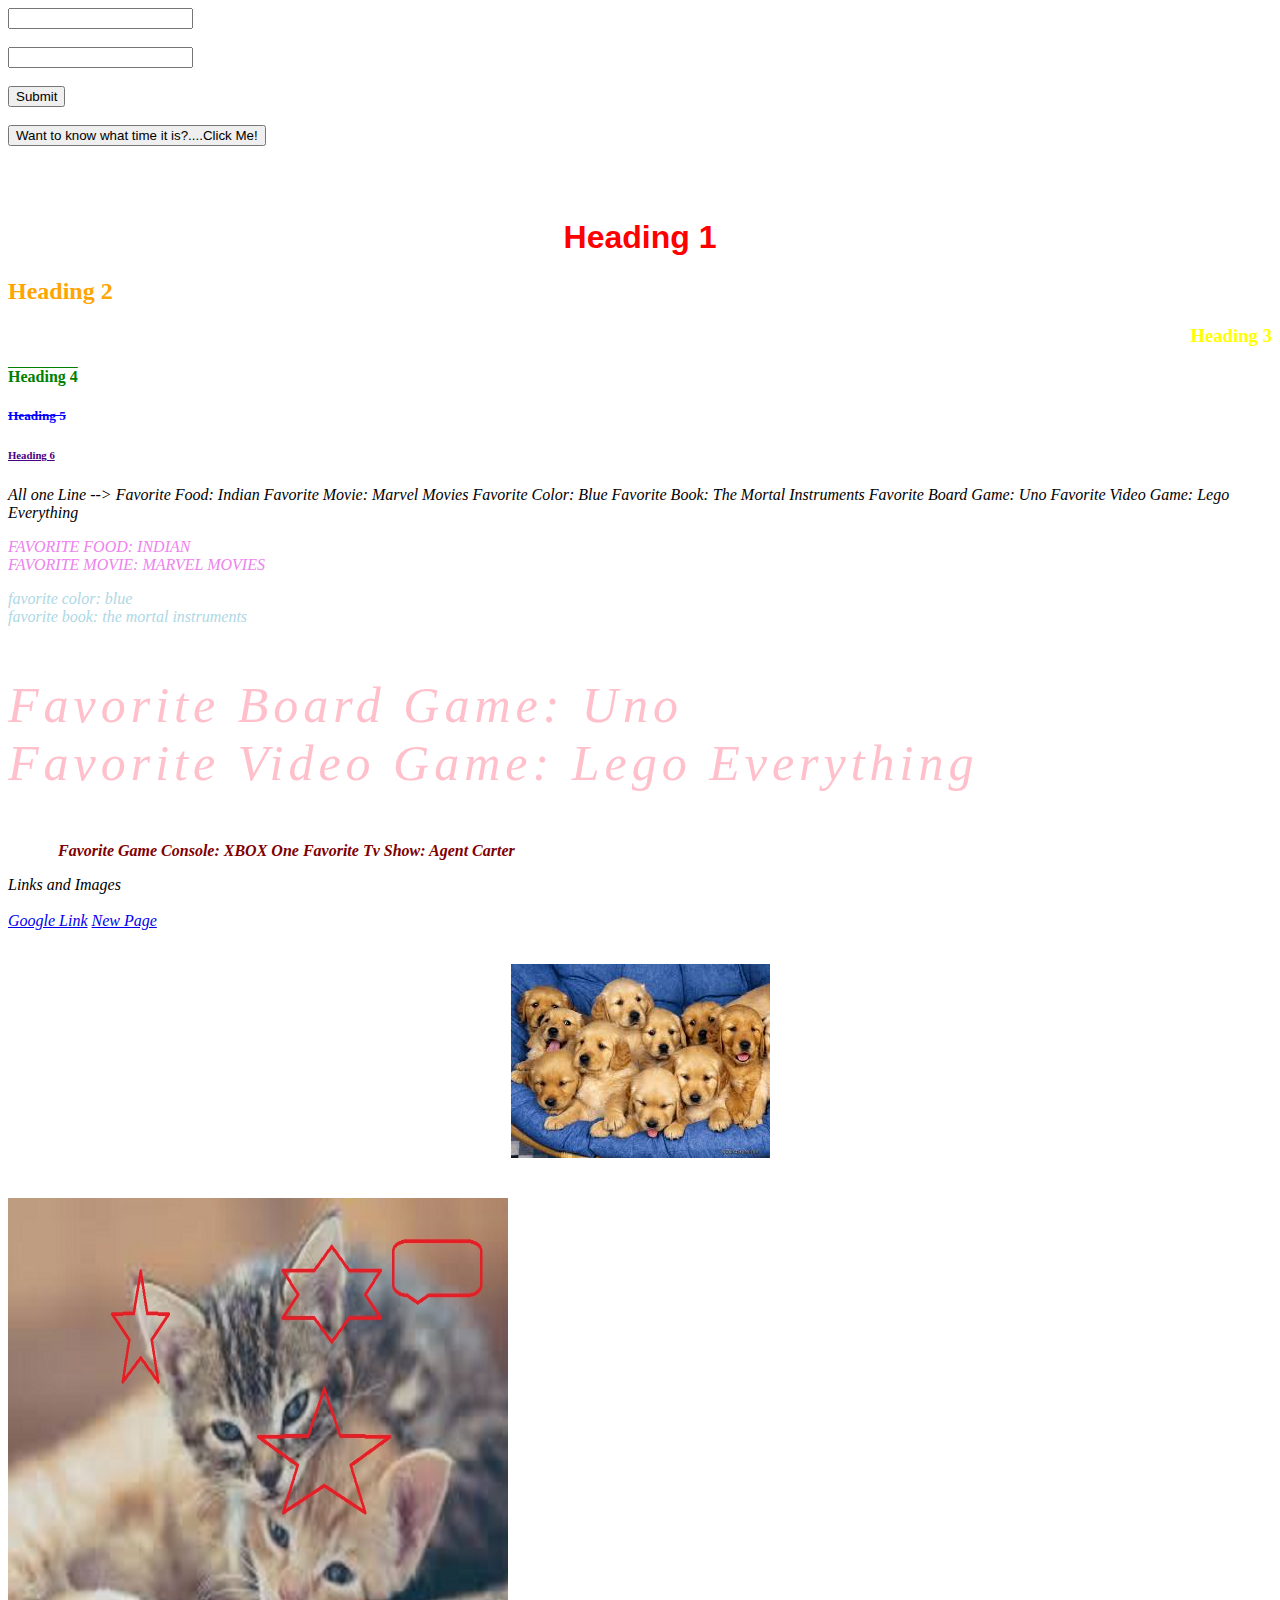
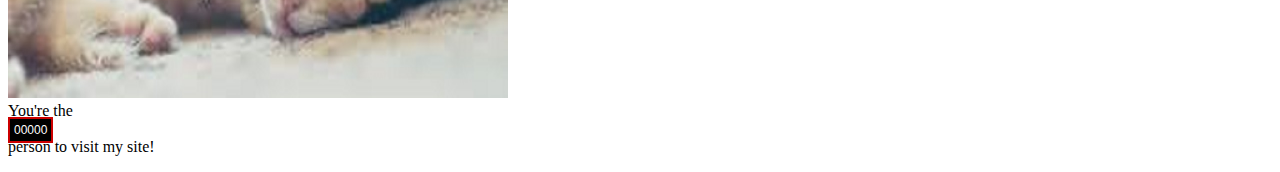
<file: index.html>
<!DOCTYPE html>

<html>
    <head>
        <link rel="stylesheet" href="styles.css">
        <script src="https://ajax.googleapis.com/ajax/libs/jquery/3.2.1/jquery.min.js"></script>
        <script src="javascript.js"></script>
        <title>Cayla's About Me</title>
    </head>
    
    <body>
        <input type="text" id="fname"><br><br>
        <input type="text" id="lname"><br><br>
        <input type="button" value="Submit" onclick="names();">
        <br>
        <br>
        
        <button type="button" onclick="document.getElementById('dateTime').innerHTML = Date()">Want to know what time it is?....Click Me!</button>
        <p id="dateTime"></p>
        
        <br>
        <br>
        <h1>Heading 1</h1>
        <h2>Heading 2</h2>
        <h3>Heading 3</h3>
        <h4>Heading 4</h4>
        <h5>Heading 5</h5>
        <h6>Heading 6</h6>
        
        <p>
            All one Line --> 
            Favorite Food: Indian
            Favorite Movie: Marvel Movies
            Favorite Color: Blue
            Favorite Book: The Mortal Instruments
            Favorite Board Game: Uno
            Favorite Video Game: Lego Everything
        </p>
        
        <p class="top">
            Favorite Food: Indian
            <br>
            Favorite Movie: Marvel Movies
            <br>
        </p>
        <p class="bottom">
            Favorite Color: Blue
            <br>
            Favorite Book: The Mortal Instruments
            <br>
        </p>
        <p class="right">
            Favorite Board Game: Uno
            <br>
            Favorite Video Game: Lego Everything
        </p>
        <p class="left">
            Favorite Game Console: XBOX One
            Favorite Tv Show: Agent Carter
        </p>
        
        <p>
            Links and Images
            <br>
            <br>
            
            <a href="http://google.com">Google Link</a>
            <a href="newpage.html">New Page</a>
            
            <br>
            <br>
            
            <div id="wrapper">
                <img src="puppies.jpeg">  <!--This one is default 259 X 194 -->
            </div>
        
            <br>
            <br>
            
            <a href="boatdocks.html">
                <img src="kittens.jpeg" width="500" height="500"> <!--This one is modified-->
            </a>
        
        
        
         <div id="counterDiv">You're the <br /><span id="counter">00000</span><br />person to visit my site!</div>
        
        
        
        
        
        </p>
    </body>
</html>
</file>
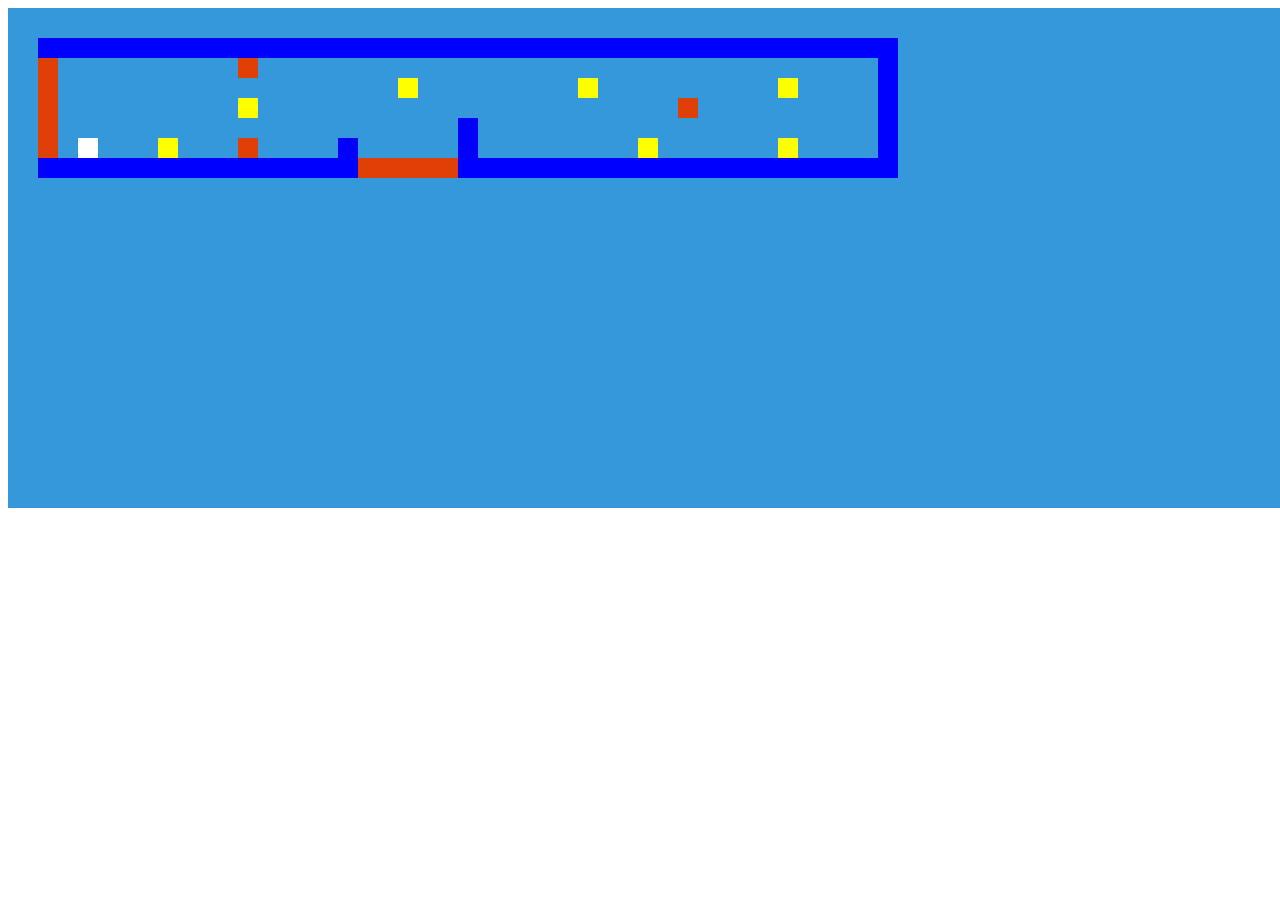
<file: phaser/index.html>
<!DOCTYPE html>
<html>
    <head>
        <meta charset="utf-8"/>
        <script src="phaser.min.js"></script>
        <script src="index.js"></script>
        <title>Phaser Game</title>
    </head>
    <body>
        <script>
            var game = new Phaser.Game(2000, 500);
            game.state.add("main", mainState);
            game.state.start("main");
        </script>
    </body>
    
</html>
</file>
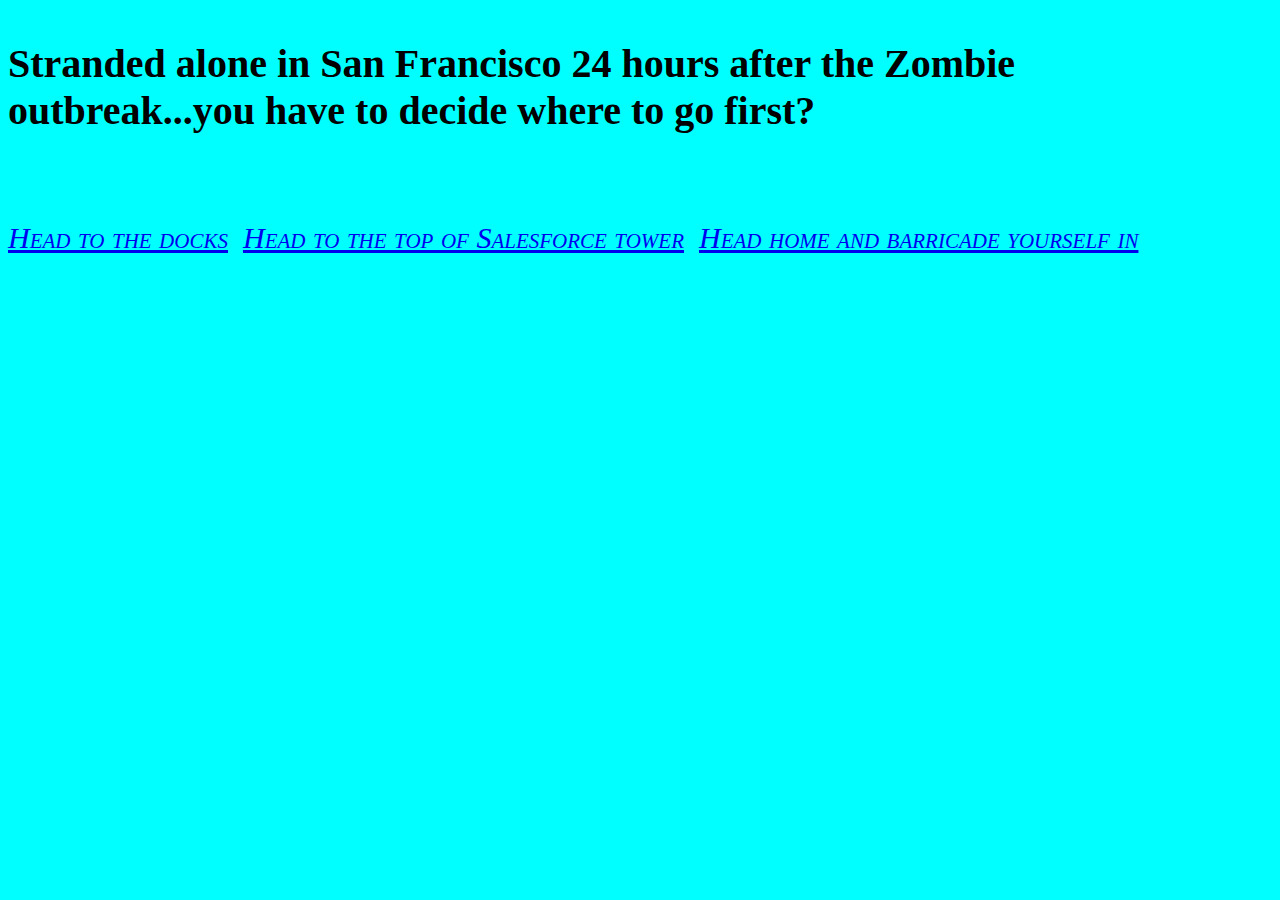
<file: AdventureGame.html>
<!DOCTYPE html>

<html>
    <head>
        <title>Adventure Game</title>
        <link rel="stylesheet" href="adventureStyles.css">
    </head>
    <body>
        <p class="paragraph">
            Stranded alone in San Francisco 24 hours after the Zombie outbreak...you have to decide where to go first?
            <br>
            <br>
        </p>
        <p class="links">
            <a href="boatdocks.html">Head to the docks</a>&nbsp;
            
            <a href="salesforce.html">Head to the top of Salesforce tower</a>&nbsp;
            
            <a href="house.html">Head home and barricade yourself in</a>&nbsp;
        </p>
    </body>
</html>
</file>
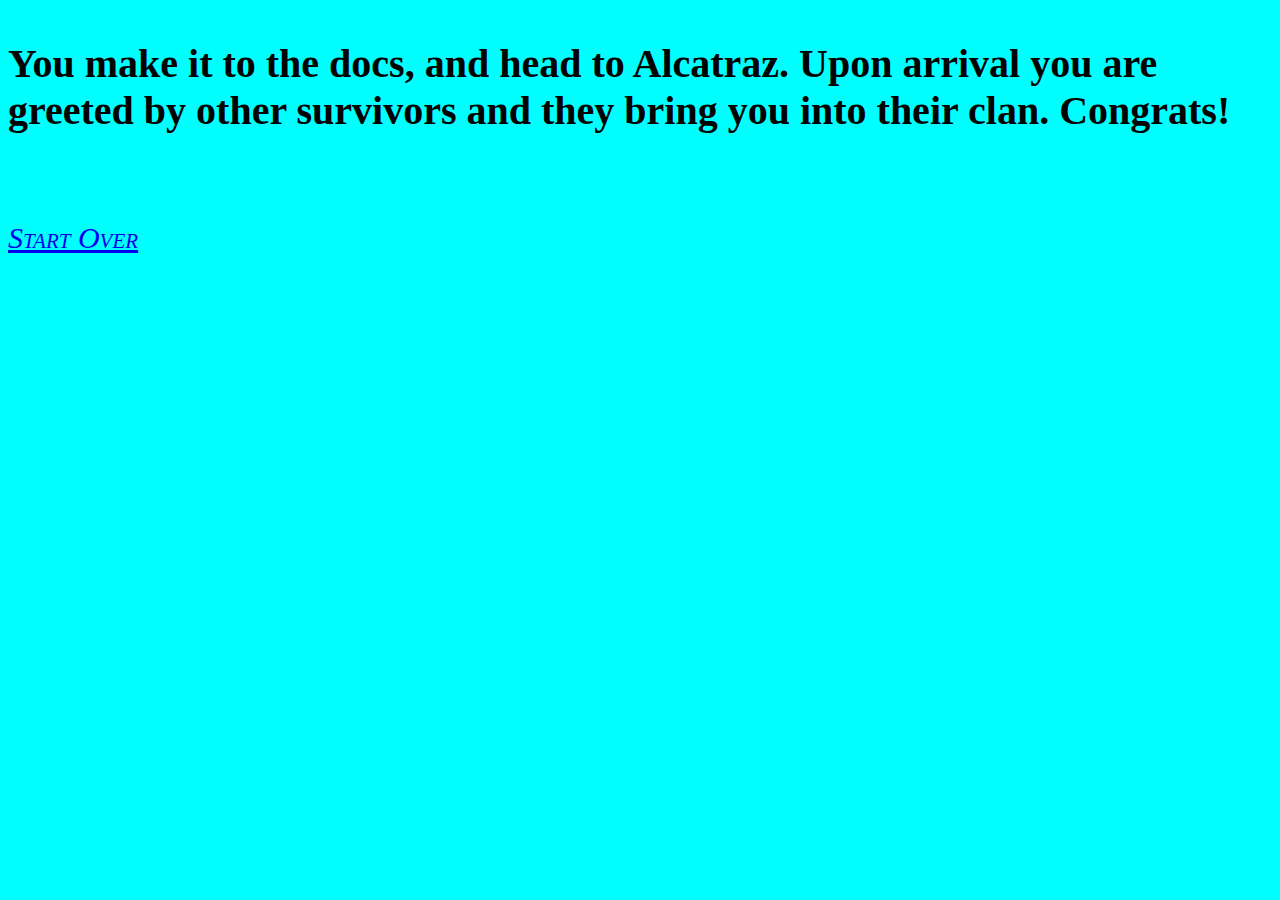
<file: boatdocks.html>
<!DOCTYPE html>

<html>
    <head>
        <title>Docks</title>
        <link rel="stylesheet" href="adventureStyles.css">
    </head>
    <body>
        <p class="paragraph">
            You make it to the docs, and head to Alcatraz. Upon arrival you are greeted by other survivors and they bring you into their clan. Congrats!
            <br>
            <br>
        </p>
        <p class="links">
            <a href="AdventureGame.html">Start Over</a>
    </body>
</html>
</file>
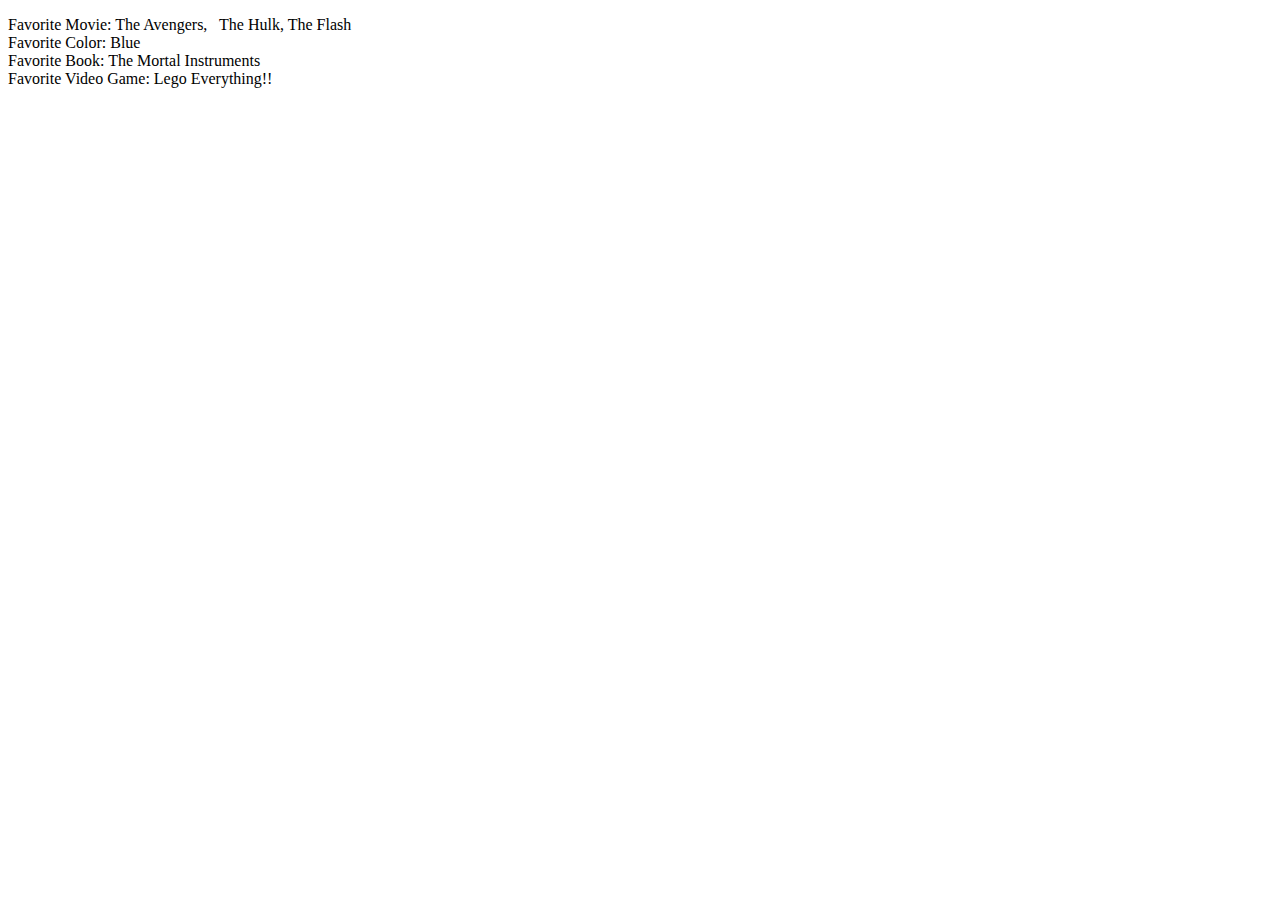
<file: day1.html>
<!DOCTYPE html>

<html>


    <head>
        <title>Cayla's Page</title>
    </head>
    
    
    <body>
        
        
        <p>
            Favorite Movie: The Avengers, &nbsp; The Hulk, The Flash
            <br>
            Favorite Color: Blue
            <br>
            Favorite Book: The Mortal Instruments
            <br>
            Favorite Video Game: Lego Everything!!
            <br>
            <br>
        </p>
    
    
    
    </body>
    
    
    
    
    
    
    
    
    
    
    
    
    
    
    
    
    
    
    
    
    
    
    
    
    
</html>
</file>
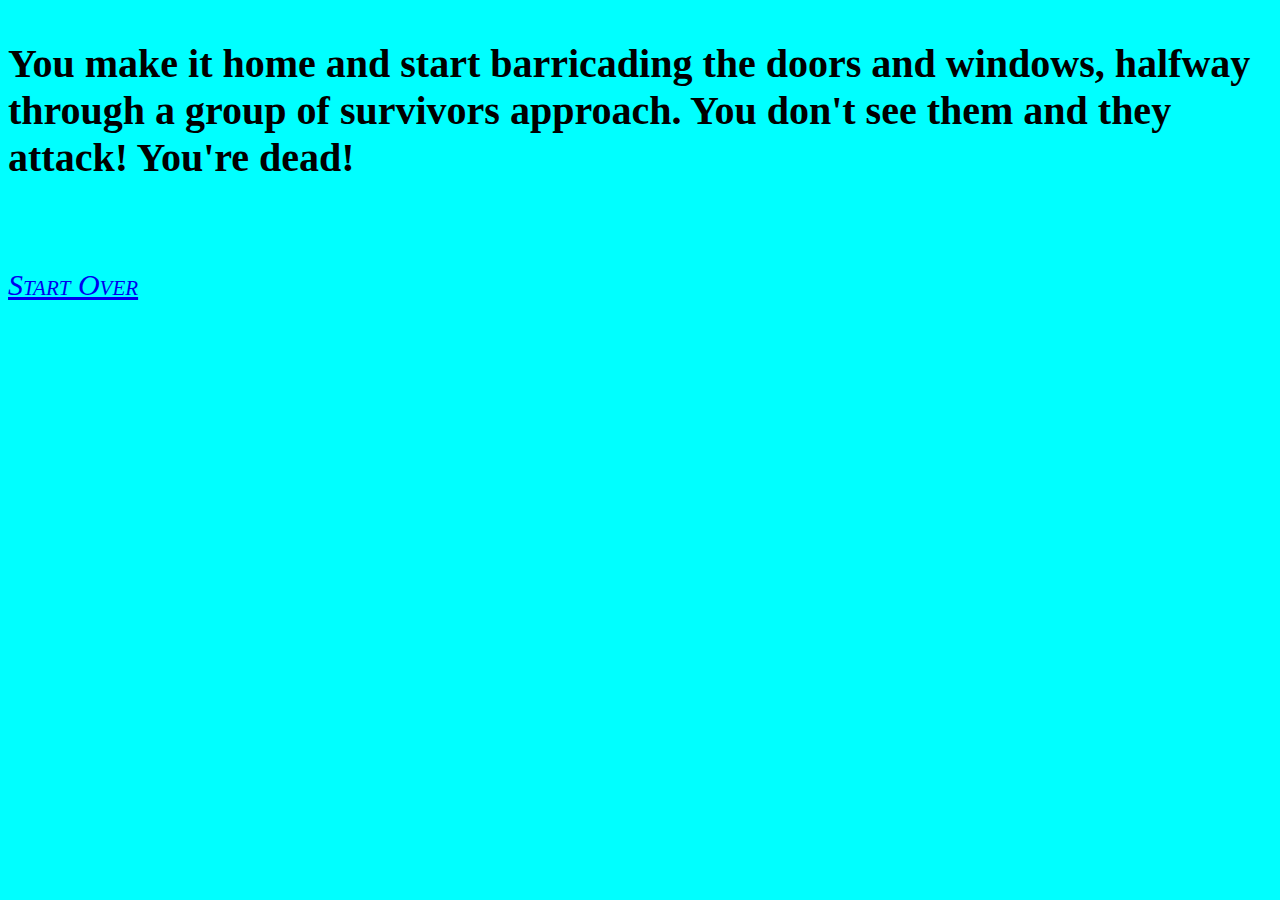
<file: house.html>
<!DOCTYPE html>

<html>
    <head>
        <title>House</title>
        <link rel="stylesheet" href="adventureStyles.css">
    </head>
    <body>
        <p class="paragraph">
            You make it home and start barricading the doors and windows, halfway through a group of survivors approach. You don't see them and they attack! You're dead!
            <br>
            <br>
        </p>
        <p class="links">
            <a href="AdventureGame.html">Start Over</a>
        </p>
    </body>
</html>
</file>
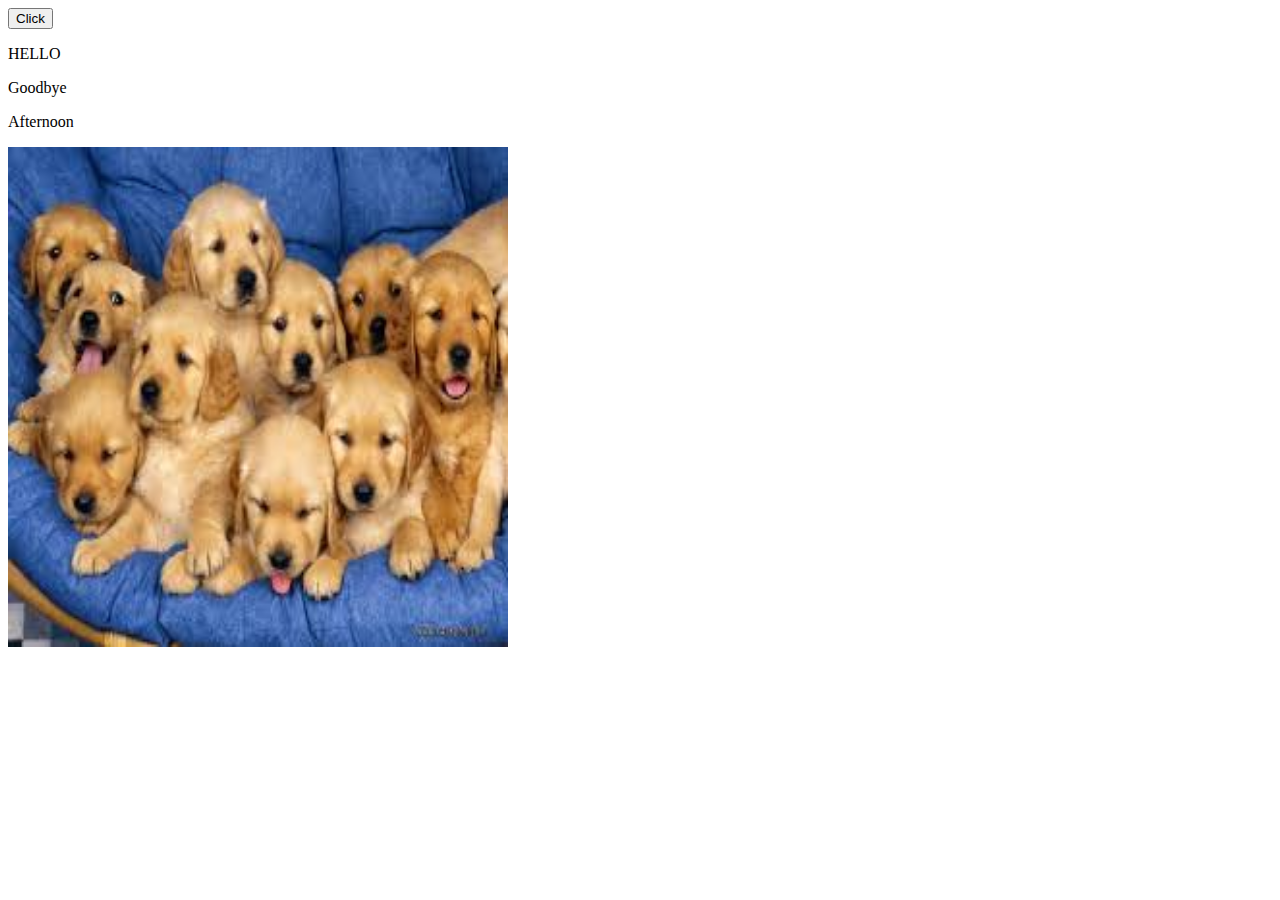
<file: newpage.html>
<!DOCTYPE html>
<html>
    <head>
        <link rel="stylesheet" href="newpage.css">
        <script src="https://ajax.googleapis.com/ajax/libs/jquery/3.2.1/jquery.min.js"></script>
        <title>New Page</title>
    </head>
    <body>
        <div class="pagecontent">
            <button>Click</button>
        </div>
        <p class="hello">HELLO</p>
        <p class="goodbye">Goodbye</p>
        <p class="afternoon">Afternoon</p>
        <img src="puppies.jpeg" height="500" width="500">
    </body>
</html>
</file>
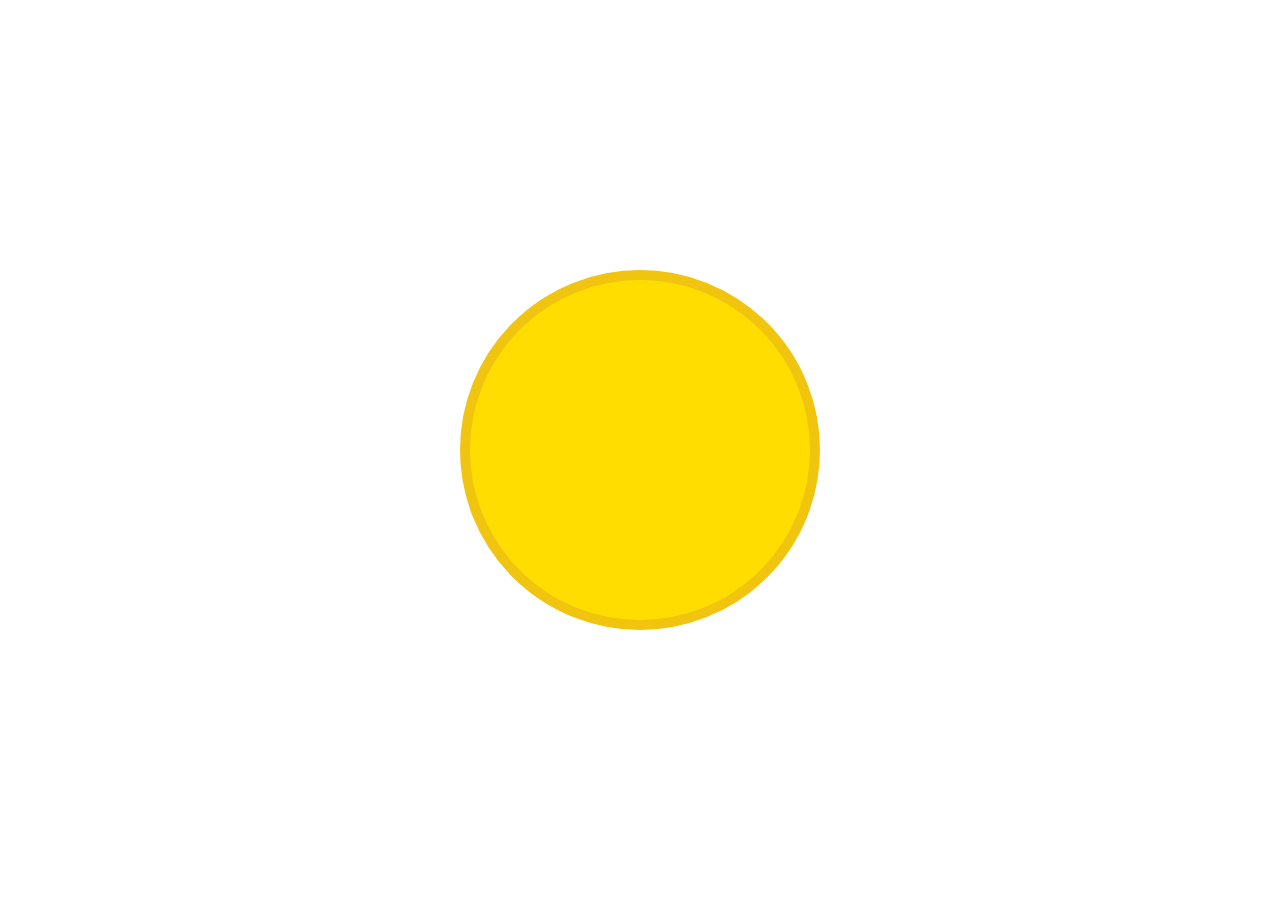
<file: nightDay.html>
<!DOCTYPE html>
<html>
    <head>
        <link rel="stylesheet" href="nightDay.css">
        <script src="https://ajax.googleapis.com/ajax/libs/jquery/3.2.1/jquery.min.js"></script>
        <script src="nightDay.js"></script>
        <title>
            Night and Day
        </title>
    </head>
<body>
    <div id= "orb" class= "sun">
<!--
        <div id= "moonspot1"></div>
        <div id= "moonspot2"></div>
        <div id= "moonspot3"></div>
-->
    </div>
    <div id="sky" class="day"></div>
</body>


</html>
</file>
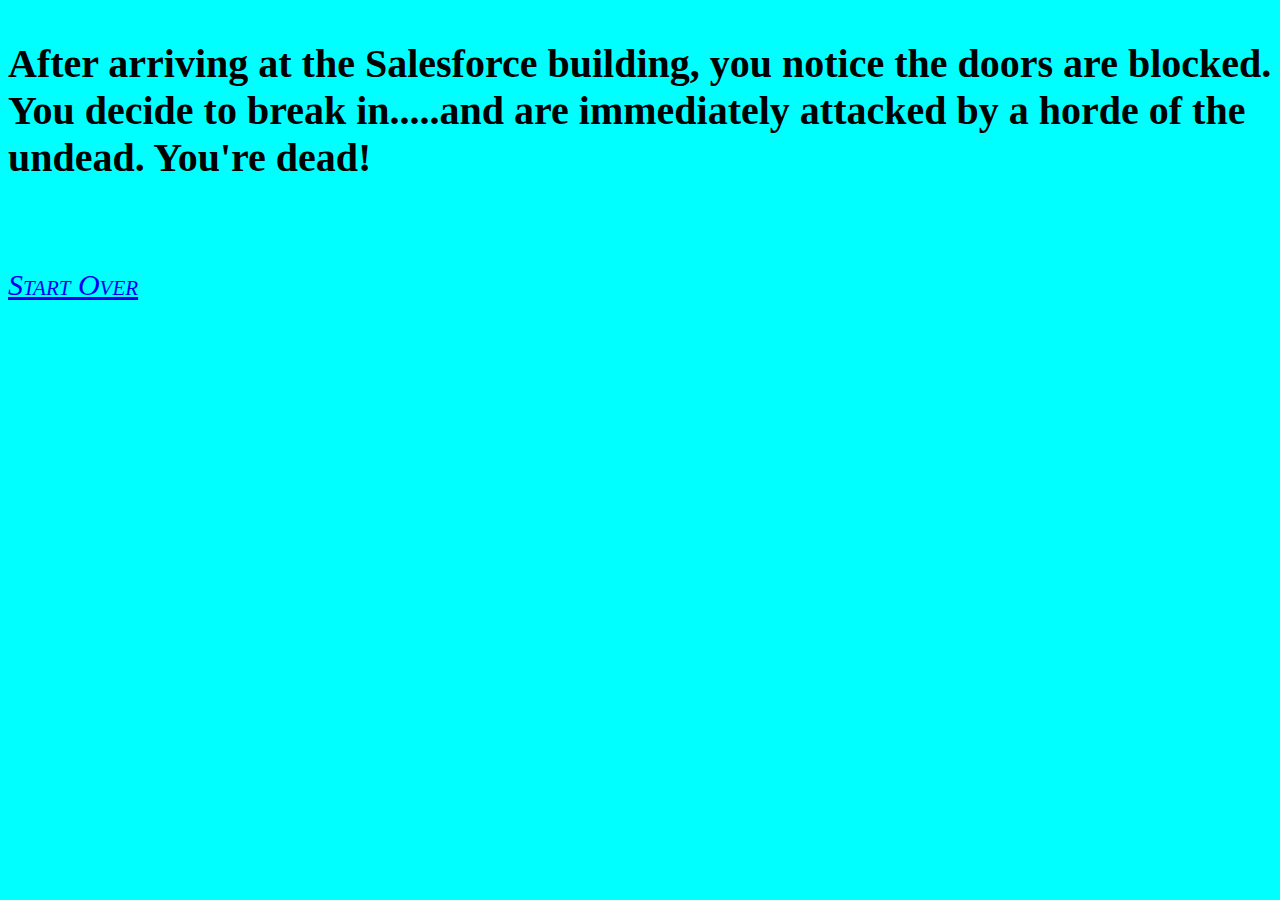
<file: salesforce.html>
<!DOCTYPE html>

<html>
    <head>
        <title>Docks</title>
        <link rel="stylesheet" href="adventureStyles.css">
    </head>
    <body>
        <p class="paragraph">
            After arriving at the Salesforce building, you notice the doors are blocked. You decide to break in.....and are immediately attacked by a horde of the undead. You're dead!
            <br>
            <br>
        </p>
        <p class="links">
            <a href="AdventureGame.html">Start Over</a>
        </p>
    </body>
</html>
</file>
<file: styles.css>
#counter {
    border: 2px solid #cc0000; 
    color:#ffffff; 
    text-align:center; 
    padding:4px; 
    width:150px; 
    background:#000000; 
    font:normal 12px tahoma, verdana, Arial; 
}

#dateTime {
    color: maroon;
    text-indent: 50px;
    font-weight: bold;
}


h1 {
    color: red;
    text-align: center;
    font-family: "Arial";
}

h2 {
    color: orange;
    text-align: left;
}

h3 {
    color: yellow;
    text-align: right;
}

h4 {
    color: green;
    text-decoration: overline;
}

h5 {
    color: blue;
    text-decoration: line-through;
}

h6 {
    color: indigo;
    text-decoration: underline;
}

p.top {
    color: violet;
    text-transform: uppercase;
}

p.bottom {
    color: lightblue;
    text-transform: lowercase;
}


.right {
    color: pink;
    letter-spacing: 5px;
    font-size: 50px;
}

.left {
    color: maroon;
    text-indent: 50px;
    font-weight: bold;
}

p {
    font-style: italic;
}

#wrapper {
    text-align: center;
}
</file>
<file: adventureStyles.css>
body {
    background-color: aqua;
}

p.paragraph {
    font-size: 40px;
    font-weight: bold;
}

.links {
    font-size: 30px;
    font-style: italic;
    font-variant: small-caps;
}
</file>
<file: newpage.css>
/*
p.hello {
    color: red;
}

body {
    background: orange;
}

.goodbye {
    font-family: cursive;
    font-size: 50px;
    text-align: right;
}

p.afternoon {
    font-family: sans-serif;
    font-size: 50px; 
    text-align: center;
}*/
.black {
    background-color: black;
}
</file>
<file: nightDay.css>
#orb {
    height: 300px;
    width: 300px;
    border-radius: 100%;
    padding: 20px;
    margin: auto;
    position: absolute;
    top: 0; left: 0; bottom: 0; right: 0;
}

#sky {
    height: 100%;
    width: 100%;
}

.sun {
    background-color: #ffdd00;
    border: 10px solid #f1c40f;
}

.sun:hover {
    border: 20px solid #f1c40f;
}

.moon {
    background-color: #bdc3c7;
    border: 10px solid #eaeff2;
}

.moon:hover {
    border: 20px solid #eaeff2;
}

.night {
    background-color: #2c3e50;
}

.day {
    background-color: #37d8e6;
}

#moonspot1 {
    height: 40px;
    width: 40px;
    border-radius: 100%;
    float:right;
    margin: 20px;
}

.visible {
    background-color: #eaeff2;
}
</file>
